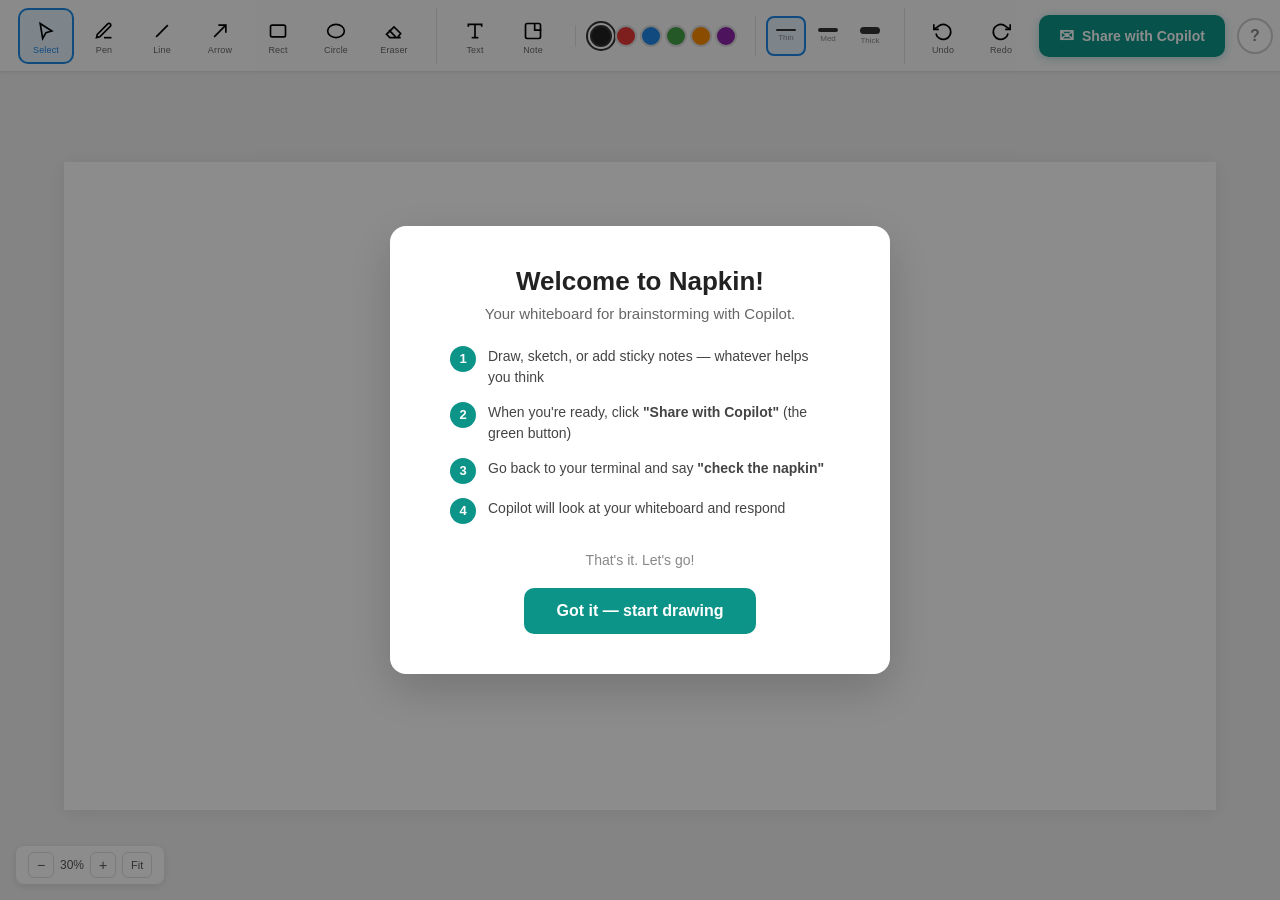
<file: skills/napkin/assets/napkin.html>
<!DOCTYPE html>
<html lang="en">
<head>
<meta charset="UTF-8">
<meta name="viewport" content="width=device-width, initial-scale=1.0">
<title>Napkin — Whiteboard for Copilot</title>
<style>
*, *::before, *::after {
  box-sizing: border-box;
  margin: 0;
  padding: 0;
}

html, body {
  width: 100%;
  height: 100%;
  overflow: hidden;
  font-family: -apple-system, BlinkMacSystemFont, 'Segoe UI', Roboto, Oxygen, Ubuntu, Cantarell, sans-serif;
  background: #f5f5f5;
  user-select: none;
  -webkit-user-select: none;
}

/* ── Toolbar ───────────────────────────────────────────────────── */
#toolbar {
  position: fixed;
  top: 0;
  left: 0;
  right: 0;
  height: 72px;
  background: #fafafa;
  border-bottom: 1px solid #e0e0e0;
  display: flex;
  align-items: center;
  padding: 0 12px;
  gap: 4px;
  z-index: 1000;
  box-shadow: 0 1px 3px rgba(0,0,0,0.06);
}

.toolbar-group {
  display: flex;
  align-items: center;
  gap: 2px;
  padding: 0 6px;
}

.toolbar-group + .toolbar-group {
  border-left: 1px solid #e0e0e0;
  margin-left: 4px;
  padding-left: 10px;
}

.tool-btn {
  display: flex;
  flex-direction: column;
  align-items: center;
  justify-content: center;
  width: 56px;
  height: 56px;
  border: 2px solid transparent;
  border-radius: 10px;
  background: transparent;
  cursor: pointer;
  transition: all 0.15s ease;
  padding: 4px 2px 2px;
}

.tool-btn:hover {
  background: #eee;
}

.tool-btn.active {
  background: #e3f2fd;
  border-color: #1e88e5;
}

.tool-btn .icon {
  font-size: 20px;
  line-height: 1;
  height: 24px;
  display: flex;
  align-items: center;
  justify-content: center;
}

.tool-btn .label {
  font-size: 9px;
  color: #666;
  margin-top: 2px;
  white-space: nowrap;
  font-weight: 500;
  letter-spacing: 0.02em;
}

.tool-btn.active .label {
  color: #1e88e5;
}

/* Color picker */
.color-picker {
  display: flex;
  gap: 3px;
  align-items: center;
  padding: 0 4px;
}

.color-swatch {
  width: 22px;
  height: 22px;
  border-radius: 50%;
  border: 2px solid #ddd;
  cursor: pointer;
  transition: transform 0.1s ease;
}

.color-swatch:hover {
  transform: scale(1.15);
}

.color-swatch.active {
  border-color: #333;
  box-shadow: 0 0 0 2px #fff, 0 0 0 4px #333;
}

/* Stroke width buttons */
.stroke-btn {
  display: flex;
  flex-direction: column;
  align-items: center;
  justify-content: center;
  width: 40px;
  height: 40px;
  border: 2px solid transparent;
  border-radius: 8px;
  background: transparent;
  cursor: pointer;
}

.stroke-btn:hover {
  background: #eee;
}

.stroke-btn.active {
  background: #e3f2fd;
  border-color: #1e88e5;
}

.stroke-btn .stroke-line {
  background: #333;
  border-radius: 4px;
  width: 20px;
}

.stroke-btn .label {
  font-size: 8px;
  color: #888;
  margin-top: 2px;
}

/* Share button */
.share-btn {
  display: flex;
  align-items: center;
  gap: 8px;
  padding: 10px 20px;
  background: #0d9488;
  color: #fff;
  border: none;
  border-radius: 10px;
  font-size: 14px;
  font-weight: 600;
  cursor: pointer;
  transition: background 0.15s ease, transform 0.1s ease;
  margin-left: auto;
  white-space: nowrap;
  box-shadow: 0 2px 8px rgba(13,148,136,0.3);
  font-family: inherit;
}

.share-btn:hover {
  background: #0f766e;
  transform: translateY(-1px);
}

.share-btn:active {
  transform: translateY(0);
}

.share-btn .icon {
  font-size: 18px;
}

/* Help button */
.help-btn {
  width: 36px;
  height: 36px;
  border-radius: 50%;
  border: 2px solid #ccc;
  background: #fff;
  color: #888;
  font-size: 16px;
  font-weight: 700;
  cursor: pointer;
  display: flex;
  align-items: center;
  justify-content: center;
  margin-left: 8px;
  flex-shrink: 0;
  font-family: inherit;
}

.help-btn:hover {
  border-color: #999;
  color: #555;
}

/* ── Canvas area ───────────────────────────────────────────────── */
#canvas-container {
  position: fixed;
  top: 72px;
  left: 0;
  right: 0;
  bottom: 0;
  overflow: hidden;
  background: #f0f0f0;
  cursor: crosshair;
}

#canvas-container.panning {
  cursor: grab;
}

#canvas-container.panning:active {
  cursor: grabbing;
}

#drawing-canvas {
  position: absolute;
  background: #fff;
  box-shadow: 0 2px 20px rgba(0,0,0,0.08);
}

/* ── Sticky notes ──────────────────────────────────────────────── */
.sticky-note {
  position: absolute;
  min-width: 140px;
  min-height: 100px;
  border-radius: 4px;
  box-shadow: 2px 3px 12px rgba(0,0,0,0.12), 0 1px 4px rgba(0,0,0,0.06);
  display: flex;
  flex-direction: column;
  z-index: 500;
  font-family: inherit;
}

.sticky-note .note-header {
  height: 24px;
  border-radius: 4px 4px 0 0;
  cursor: move;
  display: flex;
  align-items: center;
  justify-content: flex-end;
  padding: 0 4px;
  flex-shrink: 0;
  opacity: 0.8;
}

.sticky-note .note-delete {
  width: 18px;
  height: 18px;
  border: none;
  background: rgba(0,0,0,0.15);
  color: rgba(0,0,0,0.5);
  border-radius: 50%;
  font-size: 12px;
  line-height: 1;
  cursor: pointer;
  display: flex;
  align-items: center;
  justify-content: center;
  opacity: 0;
  transition: opacity 0.15s;
  font-family: inherit;
}

.sticky-note:hover .note-delete {
  opacity: 1;
}

.sticky-note .note-delete:hover {
  background: rgba(0,0,0,0.3);
  color: rgba(0,0,0,0.8);
}

.sticky-note .note-body {
  flex: 1;
  padding: 8px 12px 12px;
  font-size: 14px;
  line-height: 1.4;
  outline: none;
  cursor: text;
  overflow-wrap: break-word;
  word-break: break-word;
  white-space: pre-wrap;
  border-radius: 0 0 4px 4px;
  min-height: 76px;
}

.sticky-note .note-resize {
  position: absolute;
  bottom: 0;
  right: 0;
  width: 16px;
  height: 16px;
  cursor: nwse-resize;
  opacity: 0;
  transition: opacity 0.15s;
}

.sticky-note:hover .note-resize {
  opacity: 0.4;
}

.sticky-note .note-resize::after {
  content: '';
  position: absolute;
  bottom: 3px;
  right: 3px;
  width: 8px;
  height: 8px;
  border-right: 2px solid rgba(0,0,0,0.3);
  border-bottom: 2px solid rgba(0,0,0,0.3);
}

/* Sticky note colors */
.sticky-yellow { background: #fff9c4; }
.sticky-yellow .note-header { background: #fff176; }
.sticky-pink { background: #fce4ec; }
.sticky-pink .note-header { background: #f48fb1; }
.sticky-blue { background: #e3f2fd; }
.sticky-blue .note-header { background: #90caf9; }
.sticky-green { background: #e8f5e9; }
.sticky-green .note-header { background: #a5d6a7; }

/* Sticky note color picker in toolbar */
.note-color-picker {
  display: none;
  position: absolute;
  top: 60px;
  background: #fff;
  border-radius: 10px;
  padding: 8px;
  box-shadow: 0 4px 16px rgba(0,0,0,0.15);
  gap: 6px;
  z-index: 1001;
}

.note-color-picker.show {
  display: flex;
}

.note-color-opt {
  width: 30px;
  height: 30px;
  border-radius: 6px;
  border: 2px solid #ddd;
  cursor: pointer;
}

.note-color-opt:hover {
  border-color: #999;
}

/* ── Text labels on canvas ─────────────────────────────────────── */
.canvas-text-label {
  position: absolute;
  font-size: 16px;
  color: #333;
  outline: none;
  cursor: text;
  padding: 2px 4px;
  min-width: 20px;
  min-height: 20px;
  white-space: pre-wrap;
  z-index: 400;
  border: 1px dashed transparent;
  border-radius: 3px;
  font-family: inherit;
  background: transparent;
}

.canvas-text-label:focus {
  border-color: #90caf9;
  background: rgba(255,255,255,0.85);
}

/* ── Overlays ──────────────────────────────────────────────────── */
.overlay-backdrop {
  position: fixed;
  inset: 0;
  background: rgba(0,0,0,0.45);
  display: flex;
  align-items: center;
  justify-content: center;
  z-index: 9999;
}

.overlay-backdrop.hidden {
  display: none;
}

.overlay-card {
  background: #fff;
  border-radius: 16px;
  padding: 40px 44px;
  max-width: 500px;
  width: 90%;
  box-shadow: 0 16px 48px rgba(0,0,0,0.18);
  text-align: center;
}

.overlay-card h1 {
  font-size: 26px;
  font-weight: 700;
  color: #222;
  margin-bottom: 8px;
}

.overlay-card .subtitle {
  font-size: 15px;
  color: #666;
  margin-bottom: 24px;
}

.overlay-card .steps {
  text-align: left;
  margin: 0 auto 28px;
  max-width: 380px;
}

.overlay-card .steps .step {
  display: flex;
  gap: 12px;
  margin-bottom: 14px;
  font-size: 14px;
  line-height: 1.5;
  color: #444;
}

.overlay-card .steps .step-num {
  flex-shrink: 0;
  width: 26px;
  height: 26px;
  background: #0d9488;
  color: #fff;
  border-radius: 50%;
  display: flex;
  align-items: center;
  justify-content: center;
  font-size: 13px;
  font-weight: 700;
}

.overlay-card .cta-btn {
  display: inline-block;
  padding: 14px 32px;
  background: #0d9488;
  color: #fff;
  border: none;
  border-radius: 10px;
  font-size: 16px;
  font-weight: 600;
  cursor: pointer;
  transition: background 0.15s ease;
  font-family: inherit;
}

.overlay-card .cta-btn:hover {
  background: #0f766e;
}

/* Share confirmation */
.overlay-card .confirm-icon {
  font-size: 48px;
  margin-bottom: 12px;
}

.overlay-card .confirm-detail {
  text-align: left;
  background: #f5f5f5;
  border-radius: 10px;
  padding: 16px 20px;
  margin: 16px 0 24px;
  font-size: 13px;
  line-height: 1.7;
  color: #555;
}

.overlay-card .confirm-detail .clipboard-hint {
  display: inline-block;
  background: #e8f5e9;
  color: #2e7d32;
  padding: 2px 8px;
  border-radius: 4px;
  font-family: monospace;
  font-size: 13px;
  margin-top: 4px;
}

/* ── Keyboard shortcuts panel ──────────────────────────────────── */
.shortcuts-panel {
  position: fixed;
  bottom: 16px;
  right: 16px;
  background: #fff;
  border-radius: 12px;
  padding: 16px 20px;
  box-shadow: 0 4px 20px rgba(0,0,0,0.12);
  z-index: 1001;
  font-size: 12px;
  display: none;
  min-width: 220px;
}

.shortcuts-panel.show {
  display: block;
}

.shortcuts-panel h3 {
  font-size: 13px;
  font-weight: 700;
  margin-bottom: 10px;
  color: #333;
}

.shortcuts-panel .shortcut-row {
  display: flex;
  justify-content: space-between;
  padding: 3px 0;
  color: #555;
}

.shortcuts-panel .shortcut-row kbd {
  background: #f0f0f0;
  border: 1px solid #ddd;
  border-radius: 4px;
  padding: 1px 6px;
  font-family: monospace;
  font-size: 11px;
  color: #444;
}

.shortcuts-panel .close-shortcuts {
  position: absolute;
  top: 8px;
  right: 10px;
  border: none;
  background: none;
  cursor: pointer;
  font-size: 16px;
  color: #999;
}

/* ── Zoom indicator ────────────────────────────────────────────── */
.zoom-indicator {
  position: fixed;
  bottom: 16px;
  left: 16px;
  display: flex;
  align-items: center;
  gap: 6px;
  background: #fff;
  border-radius: 8px;
  padding: 6px 12px;
  box-shadow: 0 2px 8px rgba(0,0,0,0.1);
  font-size: 12px;
  color: #555;
  z-index: 1001;
}

.zoom-indicator button {
  width: 26px;
  height: 26px;
  border: 1px solid #ddd;
  border-radius: 6px;
  background: #fff;
  cursor: pointer;
  font-size: 14px;
  display: flex;
  align-items: center;
  justify-content: center;
  color: #555;
  font-family: inherit;
}

.zoom-indicator button:hover {
  background: #f5f5f5;
}

/* ── Toast notification ────────────────────────────────────────── */
.toast {
  position: fixed;
  bottom: 60px;
  left: 50%;
  transform: translateX(-50%) translateY(20px);
  background: #333;
  color: #fff;
  padding: 10px 20px;
  border-radius: 8px;
  font-size: 13px;
  opacity: 0;
  transition: all 0.3s ease;
  z-index: 9998;
  pointer-events: none;
}

.toast.show {
  opacity: 1;
  transform: translateX(-50%) translateY(0);
}
</style>
</head>
<body>

<!-- ── Toolbar ──────────────────────────────────────────────────── -->
<div id="toolbar">
  <!-- Drawing tools -->
  <div class="toolbar-group">
    <button class="tool-btn active" data-tool="select" title="Select / Move (V)">
      <span class="icon">
        <svg width="20" height="20" viewBox="0 0 24 24" fill="none" stroke="currentColor" stroke-width="2"><path d="M5 3l14 9-7 2-4 7z"/></svg>
      </span>
      <span class="label">Select</span>
    </button>
    <button class="tool-btn" data-tool="pen" title="Pen (P)">
      <span class="icon">
        <svg width="20" height="20" viewBox="0 0 24 24" fill="none" stroke="currentColor" stroke-width="2"><path d="M12 20h9"/><path d="M16.5 3.5a2.121 2.121 0 013 3L7 19l-4 1 1-4L16.5 3.5z"/></svg>
      </span>
      <span class="label">Pen</span>
    </button>
    <button class="tool-btn" data-tool="line" title="Line (L)">
      <span class="icon">
        <svg width="20" height="20" viewBox="0 0 24 24" fill="none" stroke="currentColor" stroke-width="2"><line x1="5" y1="19" x2="19" y2="5"/></svg>
      </span>
      <span class="label">Line</span>
    </button>
    <button class="tool-btn" data-tool="arrow" title="Arrow (A)">
      <span class="icon">
        <svg width="20" height="20" viewBox="0 0 24 24" fill="none" stroke="currentColor" stroke-width="2"><line x1="5" y1="19" x2="19" y2="5"/><polyline points="10 5 19 5 19 14"/></svg>
      </span>
      <span class="label">Arrow</span>
    </button>
    <button class="tool-btn" data-tool="rect" title="Rectangle (R)">
      <span class="icon">
        <svg width="20" height="20" viewBox="0 0 24 24" fill="none" stroke="currentColor" stroke-width="2"><rect x="3" y="5" width="18" height="14" rx="2"/></svg>
      </span>
      <span class="label">Rect</span>
    </button>
    <button class="tool-btn" data-tool="ellipse" title="Circle (C)">
      <span class="icon">
        <svg width="20" height="20" viewBox="0 0 24 24" fill="none" stroke="currentColor" stroke-width="2"><ellipse cx="12" cy="12" rx="10" ry="8"/></svg>
      </span>
      <span class="label">Circle</span>
    </button>
    <button class="tool-btn" data-tool="eraser" title="Eraser (E)">
      <span class="icon">
        <svg width="20" height="20" viewBox="0 0 24 24" fill="none" stroke="currentColor" stroke-width="2"><path d="M20 20H7L3 16l9-9 8 8-4 5z"/><path d="M6 11l8 8"/></svg>
      </span>
      <span class="label">Eraser</span>
    </button>
  </div>

  <!-- Text & Notes -->
  <div class="toolbar-group">
    <button class="tool-btn" data-tool="text" title="Text (T)">
      <span class="icon">
        <svg width="20" height="20" viewBox="0 0 24 24" fill="none" stroke="currentColor" stroke-width="2"><polyline points="4 7 4 4 20 4 20 7"/><line x1="12" y1="4" x2="12" y2="20"/><line x1="8" y1="20" x2="16" y2="20"/></svg>
      </span>
      <span class="label">Text</span>
    </button>
    <button class="tool-btn" data-tool="note" id="note-tool-btn" title="Sticky Note (N)">
      <span class="icon">
        <svg width="20" height="20" viewBox="0 0 24 24" fill="none" stroke="currentColor" stroke-width="2"><rect x="3" y="3" width="18" height="18" rx="2"/><path d="M14 3v8h8"/></svg>
      </span>
      <span class="label">Note</span>
    </button>
    <div class="note-color-picker" id="note-color-picker">
      <div class="note-color-opt" data-note-color="yellow" style="background:#fff9c4;" title="Yellow"></div>
      <div class="note-color-opt" data-note-color="pink" style="background:#fce4ec;" title="Pink"></div>
      <div class="note-color-opt" data-note-color="blue" style="background:#e3f2fd;" title="Blue"></div>
      <div class="note-color-opt" data-note-color="green" style="background:#e8f5e9;" title="Green"></div>
    </div>
  </div>

  <!-- Color & stroke -->
  <div class="toolbar-group">
    <div class="color-picker">
      <div class="color-swatch active" data-color="#222222" style="background:#222222;" title="Black"></div>
      <div class="color-swatch" data-color="#e53935" style="background:#e53935;" title="Red"></div>
      <div class="color-swatch" data-color="#1e88e5" style="background:#1e88e5;" title="Blue"></div>
      <div class="color-swatch" data-color="#43a047" style="background:#43a047;" title="Green"></div>
      <div class="color-swatch" data-color="#fb8c00" style="background:#fb8c00;" title="Orange"></div>
      <div class="color-swatch" data-color="#8e24aa" style="background:#8e24aa;" title="Purple"></div>
    </div>
  </div>

  <div class="toolbar-group">
    <button class="stroke-btn active" data-stroke="2" title="Thin">
      <div class="stroke-line" style="height:2px;"></div>
      <span class="label">Thin</span>
    </button>
    <button class="stroke-btn" data-stroke="4" title="Medium">
      <div class="stroke-line" style="height:4px;"></div>
      <span class="label">Med</span>
    </button>
    <button class="stroke-btn" data-stroke="7" title="Thick">
      <div class="stroke-line" style="height:7px;"></div>
      <span class="label">Thick</span>
    </button>
  </div>

  <!-- Undo / Redo -->
  <div class="toolbar-group">
    <button class="tool-btn" id="undo-btn" title="Undo (Ctrl/Cmd+Z)">
      <span class="icon">
        <svg width="20" height="20" viewBox="0 0 24 24" fill="none" stroke="currentColor" stroke-width="2"><polyline points="1 4 1 10 7 10"/><path d="M3.51 15a9 9 0 105.64-10.36L1 10"/></svg>
      </span>
      <span class="label">Undo</span>
    </button>
    <button class="tool-btn" id="redo-btn" title="Redo (Ctrl/Cmd+Shift+Z)">
      <span class="icon">
        <svg width="20" height="20" viewBox="0 0 24 24" fill="none" stroke="currentColor" stroke-width="2"><polyline points="23 4 23 10 17 10"/><path d="M20.49 15a9 9 0 11-5.64-10.36L23 10"/></svg>
      </span>
      <span class="label">Redo</span>
    </button>
  </div>

  <!-- Share button -->
  <button class="share-btn" id="share-btn">
    <span class="icon">&#9993;</span>
    Share with Copilot
  </button>

  <!-- Help -->
  <button class="help-btn" id="help-btn" title="Help">?</button>
</div>

<!-- ── Canvas ──────────────────────────────────────────────────── -->
<div id="canvas-container">
  <canvas id="drawing-canvas"></canvas>
</div>

<!-- ── Onboarding overlay ──────────────────────────────────────── -->
<div class="overlay-backdrop" id="onboarding-overlay">
  <div class="overlay-card">
    <h1>Welcome to Napkin!</h1>
    <p class="subtitle">Your whiteboard for brainstorming with Copilot.</p>
    <div class="steps">
      <div class="step">
        <div class="step-num">1</div>
        <div>Draw, sketch, or add sticky notes &mdash; whatever helps you think</div>
      </div>
      <div class="step">
        <div class="step-num">2</div>
        <div>When you're ready, click <strong>"Share with Copilot"</strong> (the green button)</div>
      </div>
      <div class="step">
        <div class="step-num">3</div>
        <div>Go back to your terminal and say <strong>"check the napkin"</strong></div>
      </div>
      <div class="step">
        <div class="step-num">4</div>
        <div>Copilot will look at your whiteboard and respond</div>
      </div>
    </div>
    <p style="font-size:14px;color:#888;margin-bottom:20px;">That's it. Let's go!</p>
    <button class="cta-btn" id="onboarding-dismiss">Got it &mdash; start drawing</button>
  </div>
</div>

<!-- ── Share confirmation overlay ──────────────────────────────── -->
<div class="overlay-backdrop hidden" id="share-overlay">
  <div class="overlay-card">
    <div class="confirm-icon">&#10004;&#65039;</div>
    <h1>Shared with Copilot!</h1>
    <div class="confirm-detail">
      &#128190; A screenshot was saved (check your Downloads or Desktop).<br>
      &#128203; The text content was copied to your clipboard.<br><br>
      Go back to Copilot CLI and say:<br>
      <span class="clipboard-hint">"check the napkin"</span>
    </div>
    <button class="cta-btn" id="share-overlay-close">Got it</button>
  </div>
</div>

<!-- ── Keyboard shortcuts panel ────────────────────────────────── -->
<div class="shortcuts-panel" id="shortcuts-panel">
  <button class="close-shortcuts" id="close-shortcuts">&times;</button>
  <h3>Keyboard Shortcuts</h3>
  <div class="shortcut-row"><span>Select / Move</span><kbd>V</kbd></div>
  <div class="shortcut-row"><span>Pen</span><kbd>P</kbd></div>
  <div class="shortcut-row"><span>Rectangle</span><kbd>R</kbd></div>
  <div class="shortcut-row"><span>Circle</span><kbd>C</kbd></div>
  <div class="shortcut-row"><span>Arrow</span><kbd>A</kbd></div>
  <div class="shortcut-row"><span>Line</span><kbd>L</kbd></div>
  <div class="shortcut-row"><span>Text</span><kbd>T</kbd></div>
  <div class="shortcut-row"><span>Sticky Note</span><kbd>N</kbd></div>
  <div class="shortcut-row"><span>Eraser</span><kbd>E</kbd></div>
  <div class="shortcut-row"><span>Undo</span><kbd>Ctrl/Cmd+Z</kbd></div>
  <div class="shortcut-row"><span>Redo</span><kbd>Ctrl/Cmd+Shift+Z</kbd></div>
  <div class="shortcut-row"><span>Pan canvas</span><kbd>Space+Drag</kbd></div>
</div>

<!-- ── Zoom indicator ──────────────────────────────────────────── -->
<div class="zoom-indicator">
  <button id="zoom-out-btn" title="Zoom out">&minus;</button>
  <span id="zoom-level">100%</span>
  <button id="zoom-in-btn" title="Zoom in">+</button>
  <button id="fit-btn" title="Fit to content" style="font-size:11px;width:auto;padding:0 8px;">Fit</button>
</div>

<!-- ── Toast ───────────────────────────────────────────────────── -->
<div class="toast" id="toast"></div>

<script>
// ═══════════════════════════════════════════════════════════════════
//  NAPKIN — Self-contained whiteboard for Copilot collaboration
// ═══════════════════════════════════════════════════════════════════

(function () {
  'use strict';

  // ── DOM references ───────────────────────────────────────────────
  const container    = document.getElementById('canvas-container');
  const canvas       = document.getElementById('drawing-canvas');
  const ctx          = canvas.getContext('2d');
  const toolbar      = document.getElementById('toolbar');
  const toastEl      = document.getElementById('toast');
  const onboarding   = document.getElementById('onboarding-overlay');
  const shareOverlay = document.getElementById('share-overlay');
  const noteColorPicker = document.getElementById('note-color-picker');

  // ── State ────────────────────────────────────────────────────────
  const CANVAS_W = 3840;
  const CANVAS_H = 2160;

  let currentTool   = 'select';
  let currentColor   = '#222222';
  let currentStroke  = 2;
  let noteColor      = 'yellow';

  // View transform
  let viewX = 0, viewY = 0, viewScale = 1;

  // Drawing state
  let isDrawing = false;
  let isPanning = false;
  let spaceHeld = false;
  let eraserDidErase = false;
  let panStartX = 0, panStartY = 0;
  let panViewStartX = 0, panViewStartY = 0;

  // Objects
  let drawingObjects = [];  // { type, points?, x?, y?, ... }
  let stickyNotes    = [];  // { id, text, x, y, w, h, color }
  let textLabels     = [];  // { id, text, x, y, fontSize }

  // Current in-progress drawing
  let currentPath = null;

  // Undo/redo stacks
  let undoStack = [];
  let redoStack = [];

  // Unique ID counter
  let idCounter = Date.now();
  function uid() { return 'n' + (idCounter++); }

  // ── Utility ──────────────────────────────────────────────────────
  function screenToCanvas(sx, sy) {
    const rect = container.getBoundingClientRect();
    return {
      x: (sx - rect.left - viewX) / viewScale,
      y: (sy - rect.top - viewY) / viewScale
    };
  }

  function showToast(msg, duration) {
    toastEl.textContent = msg;
    toastEl.classList.add('show');
    clearTimeout(showToast._t);
    showToast._t = setTimeout(() => toastEl.classList.remove('show'), duration || 2500);
  }

  // ── Onboarding ───────────────────────────────────────────────────
  function initOnboarding() {
    if (localStorage.getItem('napkin_onboarded')) {
      onboarding.classList.add('hidden');
    }
    document.getElementById('onboarding-dismiss').addEventListener('click', () => {
      onboarding.classList.add('hidden');
      localStorage.setItem('napkin_onboarded', '1');
    });
    document.getElementById('help-btn').addEventListener('click', () => {
      onboarding.classList.remove('hidden');
    });
  }

  // ── Canvas setup ─────────────────────────────────────────────────
  function initCanvas() {
    canvas.width = CANVAS_W;
    canvas.height = CANVAS_H;
    centerView();
    render();
  }

  function centerView() {
    const cw = container.clientWidth;
    const ch = container.clientHeight;
    viewScale = Math.min(cw / CANVAS_W, ch / CANVAS_H, 1) * 0.9;
    viewX = (cw - CANVAS_W * viewScale) / 2;
    viewY = (ch - CANVAS_H * viewScale) / 2;
    updateCanvasTransform();
  }

  function updateCanvasTransform() {
    canvas.style.left = viewX + 'px';
    canvas.style.top = viewY + 'px';
    canvas.style.width = (CANVAS_W * viewScale) + 'px';
    canvas.style.height = (CANVAS_H * viewScale) + 'px';
    document.getElementById('zoom-level').textContent = Math.round(viewScale * 100) + '%';

    // Reposition sticky notes and text labels
    repositionOverlays();
  }

  function repositionOverlays() {
    document.querySelectorAll('.sticky-note').forEach(el => {
      const note = stickyNotes.find(n => n.id === el.dataset.noteId);
      if (!note) return;
      el.style.left = (viewX + note.x * viewScale) + 'px';
      el.style.top  = (viewY + note.y * viewScale) + 'px';
      el.style.width  = (note.w * viewScale) + 'px';
      el.style.height = (note.h * viewScale) + 'px';
      el.style.fontSize = (14 * viewScale) + 'px';
    });
    document.querySelectorAll('.canvas-text-label').forEach(el => {
      const lbl = textLabels.find(l => l.id === el.dataset.labelId);
      if (!lbl) return;
      el.style.left = (viewX + lbl.x * viewScale) + 'px';
      el.style.top  = (viewY + lbl.y * viewScale) + 'px';
      el.style.fontSize = (lbl.fontSize * viewScale) + 'px';
    });
  }

  // ── Render canvas objects ────────────────────────────────────────
  function render() {
    ctx.clearRect(0, 0, CANVAS_W, CANVAS_H);
    ctx.fillStyle = '#ffffff';
    ctx.fillRect(0, 0, CANVAS_W, CANVAS_H);

    // Draw grid (very subtle)
    ctx.strokeStyle = '#f0f0f0';
    ctx.lineWidth = 1;
    for (let x = 0; x < CANVAS_W; x += 40) {
      ctx.beginPath(); ctx.moveTo(x, 0); ctx.lineTo(x, CANVAS_H); ctx.stroke();
    }
    for (let y = 0; y < CANVAS_H; y += 40) {
      ctx.beginPath(); ctx.moveTo(0, y); ctx.lineTo(CANVAS_W, y); ctx.stroke();
    }

    // Draw all objects
    drawingObjects.forEach(obj => drawObject(ctx, obj));

    // Draw current in-progress path
    if (currentPath) {
      drawObject(ctx, currentPath);
    }
  }

  function drawObject(c, obj) {
    c.lineCap = 'round';
    c.lineJoin = 'round';

    switch (obj.type) {
      case 'pen': {
        if (obj.points.length < 2) return;
        c.strokeStyle = obj.color;
        c.lineWidth = obj.stroke;
        c.beginPath();
        c.moveTo(obj.points[0].x, obj.points[0].y);
        for (let i = 1; i < obj.points.length; i++) {
          c.lineTo(obj.points[i].x, obj.points[i].y);
        }
        c.stroke();
        break;
      }
      case 'line': {
        c.strokeStyle = obj.color;
        c.lineWidth = obj.stroke;
        c.beginPath();
        c.moveTo(obj.x1, obj.y1);
        c.lineTo(obj.x2, obj.y2);
        c.stroke();
        break;
      }
      case 'arrow': {
        c.strokeStyle = obj.color;
        c.lineWidth = obj.stroke;
        c.fillStyle = obj.color;
        c.beginPath();
        c.moveTo(obj.x1, obj.y1);
        c.lineTo(obj.x2, obj.y2);
        c.stroke();
        // Arrowhead
        const angle = Math.atan2(obj.y2 - obj.y1, obj.x2 - obj.x1);
        const headLen = 12 + obj.stroke * 2;
        c.beginPath();
        c.moveTo(obj.x2, obj.y2);
        c.lineTo(obj.x2 - headLen * Math.cos(angle - 0.4), obj.y2 - headLen * Math.sin(angle - 0.4));
        c.lineTo(obj.x2 - headLen * Math.cos(angle + 0.4), obj.y2 - headLen * Math.sin(angle + 0.4));
        c.closePath();
        c.fill();
        break;
      }
      case 'rect': {
        c.strokeStyle = obj.color;
        c.lineWidth = obj.stroke;
        c.beginPath();
        c.rect(obj.x, obj.y, obj.w, obj.h);
        c.stroke();
        break;
      }
      case 'ellipse': {
        c.strokeStyle = obj.color;
        c.lineWidth = obj.stroke;
        c.beginPath();
        const cx = obj.x + obj.w / 2;
        const cy = obj.y + obj.h / 2;
        c.ellipse(cx, cy, Math.abs(obj.w / 2), Math.abs(obj.h / 2), 0, 0, Math.PI * 2);
        c.stroke();
        break;
      }
    }
  }

  // ── Shape recognition ────────────────────────────────────────────
  function recognizeShape(points) {
    if (points.length < 10) return null;

    const first = points[0];
    const last  = points[points.length - 1];
    const dist  = Math.hypot(last.x - first.x, last.y - first.y);

    // Bounding box
    let minX = Infinity, minY = Infinity, maxX = -Infinity, maxY = -Infinity;
    points.forEach(p => {
      if (p.x < minX) minX = p.x;
      if (p.y < minY) minY = p.y;
      if (p.x > maxX) maxX = p.x;
      if (p.y > maxY) maxY = p.y;
    });
    const bw = maxX - minX;
    const bh = maxY - minY;
    const diagonal = Math.hypot(bw, bh);

    // Check if path closes (endpoints near each other relative to size)
    if (dist > diagonal * 0.25) return null;

    // Compute total path length
    let pathLen = 0;
    for (let i = 1; i < points.length; i++) {
      pathLen += Math.hypot(points[i].x - points[i - 1].x, points[i].y - points[i - 1].y);
    }

    // Skip tiny shapes
    if (bw < 20 || bh < 20) return null;

    // Check rectangularity by analyzing corner angles
    const cx = (minX + maxX) / 2;
    const cy = (minY + maxY) / 2;

    // Measure how well points fit an ellipse vs a rectangle
    let ellipseError = 0;
    let rectError = 0;
    const rx = bw / 2;
    const ry = bh / 2;

    points.forEach(p => {
      // Ellipse error: distance from ellipse boundary
      const dx = (p.x - cx) / rx;
      const dy = (p.y - cy) / ry;
      const r = Math.sqrt(dx * dx + dy * dy);
      ellipseError += Math.abs(r - 1);

      // Rectangle error: distance from nearest rectangle edge
      const distToLeft   = Math.abs(p.x - minX);
      const distToRight  = Math.abs(p.x - maxX);
      const distToTop    = Math.abs(p.y - minY);
      const distToBottom = Math.abs(p.y - maxY);
      rectError += Math.min(distToLeft, distToRight, distToTop, distToBottom);
    });

    ellipseError /= points.length;
    rectError /= points.length;

    // Normalize errors
    const normEllipse = ellipseError;
    const normRect = rectError / Math.max(bw, bh) * 4;

    if (normEllipse < 0.35 && normEllipse < normRect) {
      return { type: 'ellipse', x: minX, y: minY, w: bw, h: bh };
    }

    if (normRect < 0.25) {
      return { type: 'rect', x: minX, y: minY, w: bw, h: bh };
    }

    return null;
  }

  // ── roundRect fallback for older browsers ──────────────────────
  function safeRoundRect(ctx, x, y, w, h, radii) {
    if (typeof ctx.roundRect === 'function') {
      ctx.roundRect(x, y, w, h, radii);
      return;
    }
    const r = Array.isArray(radii) ? radii : [radii, radii, radii, radii];
    const [tl, tr, br, bl] = r.length === 4 ? r : r.length === 2 ? [r[0], r[1], r[0], r[1]] : [r[0], r[0], r[0], r[0]];
    ctx.moveTo(x + tl, y);
    ctx.lineTo(x + w - tr, y);
    ctx.arcTo(x + w, y, x + w, y + tr, tr);
    ctx.lineTo(x + w, y + h - br);
    ctx.arcTo(x + w, y + h, x + w - br, y + h, br);
    ctx.lineTo(x + bl, y + h);
    ctx.arcTo(x, y + h, x, y + h - bl, bl);
    ctx.lineTo(x, y + tl);
    ctx.arcTo(x, y, x + tl, y, tl);
    ctx.closePath();
  }

  // ── Eraser ───────────────────────────────────────────────────────
  function eraseAt(cx, cy, radius) {
    const r2 = radius * radius;
    const before = drawingObjects.length;

    drawingObjects = drawingObjects.filter(obj => {
      switch (obj.type) {
        case 'pen':
          return !obj.points.some(p => (p.x - cx) ** 2 + (p.y - cy) ** 2 < r2);
        case 'line':
        case 'arrow':
          return distToSegment(cx, cy, obj.x1, obj.y1, obj.x2, obj.y2) > radius;
        case 'rect':
          return !(cx > obj.x - radius && cx < obj.x + obj.w + radius &&
                   cy > obj.y - radius && cy < obj.y + obj.h + radius);
        case 'ellipse': {
          const ecx = obj.x + obj.w / 2;
          const ecy = obj.y + obj.h / 2;
          const dx = (cx - ecx) / (Math.abs(obj.w) / 2 + radius);
          const dy = (cy - ecy) / (Math.abs(obj.h) / 2 + radius);
          return (dx * dx + dy * dy) > 1.0;
        }
        default: return true;
      }
    });

    if (drawingObjects.length !== before) {
      eraserDidErase = true;
      render();
      return true;
    }
    return false;
  }

  function distToSegment(px, py, x1, y1, x2, y2) {
    const dx = x2 - x1, dy = y2 - y1;
    const lenSq = dx * dx + dy * dy;
    if (lenSq === 0) return Math.hypot(px - x1, py - y1);
    let t = ((px - x1) * dx + (py - y1) * dy) / lenSq;
    t = Math.max(0, Math.min(1, t));
    return Math.hypot(px - (x1 + t * dx), py - (y1 + t * dy));
  }

  // ── Undo / Redo ──────────────────────────────────────────────────
  function saveState() {
    undoStack.push({
      objects: JSON.parse(JSON.stringify(drawingObjects)),
      notes:   JSON.parse(JSON.stringify(stickyNotes)),
      labels:  JSON.parse(JSON.stringify(textLabels))
    });
    if (undoStack.length > 60) undoStack.shift();
    redoStack = [];
    scheduleAutoSave();
  }

  function undo() {
    if (undoStack.length === 0) return;
    redoStack.push({
      objects: JSON.parse(JSON.stringify(drawingObjects)),
      notes:   JSON.parse(JSON.stringify(stickyNotes)),
      labels:  JSON.parse(JSON.stringify(textLabels))
    });
    const state = undoStack.pop();
    drawingObjects = state.objects;
    stickyNotes = state.notes;
    textLabels = state.labels;
    rebuildOverlays();
    render();
    scheduleAutoSave();
  }

  function redo() {
    if (redoStack.length === 0) return;
    undoStack.push({
      objects: JSON.parse(JSON.stringify(drawingObjects)),
      notes:   JSON.parse(JSON.stringify(stickyNotes)),
      labels:  JSON.parse(JSON.stringify(textLabels))
    });
    const state = redoStack.pop();
    drawingObjects = state.objects;
    stickyNotes = state.notes;
    textLabels = state.labels;
    rebuildOverlays();
    render();
    scheduleAutoSave();
  }

  document.getElementById('undo-btn').addEventListener('click', undo);
  document.getElementById('redo-btn').addEventListener('click', redo);

  // ── Tool selection ───────────────────────────────────────────────
  function setTool(tool) {
    currentTool = tool;
    document.querySelectorAll('.tool-btn[data-tool]').forEach(btn => {
      btn.classList.toggle('active', btn.dataset.tool === tool);
    });
    container.style.cursor = tool === 'select' ? 'default' :
                             tool === 'eraser' ? 'cell' : 'crosshair';
    noteColorPicker.classList.remove('show');
  }

  toolbar.addEventListener('click', e => {
    const btn = e.target.closest('.tool-btn[data-tool]');
    if (!btn) return;
    const tool = btn.dataset.tool;

    if (tool === 'note') {
      noteColorPicker.classList.toggle('show');
      const rect = btn.getBoundingClientRect();
      noteColorPicker.style.left = rect.left + 'px';
    } else {
      setTool(tool);
    }
  });

  // Note color picker
  noteColorPicker.addEventListener('click', e => {
    const opt = e.target.closest('.note-color-opt');
    if (!opt) return;
    noteColor = opt.dataset.noteColor;
    noteColorPicker.classList.remove('show');
    setTool('note');
  });

  // Color swatches
  document.querySelectorAll('.color-swatch').forEach(s => {
    s.addEventListener('click', () => {
      document.querySelectorAll('.color-swatch').forEach(el => el.classList.remove('active'));
      s.classList.add('active');
      currentColor = s.dataset.color;
    });
  });

  // Stroke buttons
  document.querySelectorAll('.stroke-btn').forEach(s => {
    s.addEventListener('click', () => {
      document.querySelectorAll('.stroke-btn').forEach(el => el.classList.remove('active'));
      s.classList.add('active');
      currentStroke = parseInt(s.dataset.stroke, 10);
    });
  });

  // ── Mouse / pointer events on canvas ─────────────────────────────
  let drawStartX, drawStartY;

  container.addEventListener('pointerdown', e => {
    if (e.target.closest('#toolbar') || e.target.closest('.sticky-note') ||
        e.target.closest('.canvas-text-label') || e.target.closest('.overlay-backdrop') ||
        e.target.closest('.shortcuts-panel') || e.target.closest('.zoom-indicator')) return;

    const pt = screenToCanvas(e.clientX, e.clientY);

    // Pan with space or middle button
    if (spaceHeld || e.button === 1) {
      isPanning = true;
      panStartX = e.clientX;
      panStartY = e.clientY;
      panViewStartX = viewX;
      panViewStartY = viewY;
      container.classList.add('panning');
      e.preventDefault();
      return;
    }

    if (e.button !== 0) return;

    switch (currentTool) {
      case 'pen':
      case 'eraser': {
        isDrawing = true;
        if (currentTool === 'pen') {
          currentPath = { type: 'pen', points: [pt], color: currentColor, stroke: currentStroke };
        } else {
          eraserDidErase = false;
          const redoStackBeforeEraser = redoStack.slice();
          saveState();
          eraseAt(pt.x, pt.y, 16);
          if (!eraserDidErase) {
            redoStack = redoStackBeforeEraser;
          }
        }
        break;
      }
      case 'line':
      case 'arrow':
      case 'rect':
      case 'ellipse': {
        isDrawing = true;
        drawStartX = pt.x;
        drawStartY = pt.y;
        if (currentTool === 'line' || currentTool === 'arrow') {
          currentPath = { type: currentTool, x1: pt.x, y1: pt.y, x2: pt.x, y2: pt.y, color: currentColor, stroke: currentStroke };
        } else {
          currentPath = { type: currentTool, x: pt.x, y: pt.y, w: 0, h: 0, color: currentColor, stroke: currentStroke };
        }
        break;
      }
      case 'text': {
        createTextLabel(pt.x, pt.y);
        break;
      }
      case 'note': {
        createStickyNote(pt.x, pt.y);
        setTool('select');
        break;
      }
      case 'select': {
        // In select mode, clicking empty canvas does nothing special
        break;
      }
    }
  });

  container.addEventListener('pointermove', e => {
    if (isPanning) {
      viewX = panViewStartX + (e.clientX - panStartX);
      viewY = panViewStartY + (e.clientY - panStartY);
      updateCanvasTransform();
      return;
    }

    if (!isDrawing) return;
    const pt = screenToCanvas(e.clientX, e.clientY);

    switch (currentTool) {
      case 'pen': {
        if (currentPath) {
          currentPath.points.push(pt);
          render();
        }
        break;
      }
      case 'eraser': {
        eraseAt(pt.x, pt.y, 16);
        break;
      }
      case 'line':
      case 'arrow': {
        if (currentPath) {
          currentPath.x2 = pt.x;
          currentPath.y2 = pt.y;
          render();
        }
        break;
      }
      case 'rect':
      case 'ellipse': {
        if (currentPath) {
          currentPath.x = Math.min(drawStartX, pt.x);
          currentPath.y = Math.min(drawStartY, pt.y);
          currentPath.w = Math.abs(pt.x - drawStartX);
          currentPath.h = Math.abs(pt.y - drawStartY);
          render();
        }
        break;
      }
    }
  });

  function finishDrawing() {
    if (isPanning) {
      isPanning = false;
      container.classList.remove('panning');
      return;
    }

    if (!isDrawing) return;
    isDrawing = false;

    if (currentTool === 'eraser') {
      if (!eraserDidErase) {
        // Nothing was erased — pop the pre-erase state we saved on pointerdown
        undoStack.pop();
      }
      return;
    }

    if (!currentPath) return;

    // Shape recognition for pen tool
    if (currentPath.type === 'pen') {
      const recognized = recognizeShape(currentPath.points);
      if (recognized) {
        currentPath = {
          ...recognized,
          color: currentPath.color,
          stroke: currentPath.stroke
        };
      }
    }

    // Don't save degenerate shapes
    if (currentPath.type === 'pen' && currentPath.points.length < 2) {
      currentPath = null;
      return;
    }
    if ((currentPath.type === 'rect' || currentPath.type === 'ellipse') &&
        (Math.abs(currentPath.w) < 3 && Math.abs(currentPath.h) < 3)) {
      currentPath = null;
      render();
      return;
    }
    if ((currentPath.type === 'line' || currentPath.type === 'arrow') &&
        Math.hypot(currentPath.x2 - currentPath.x1, currentPath.y2 - currentPath.y1) < 3) {
      currentPath = null;
      render();
      return;
    }

    saveState();
    drawingObjects.push(currentPath);
    currentPath = null;
    render();
    scheduleAutoSave();
  }

  container.addEventListener('pointerup', finishDrawing);
  container.addEventListener('pointerleave', finishDrawing);

  // ── Zoom ─────────────────────────────────────────────────────────
  container.addEventListener('wheel', e => {
    e.preventDefault();
    const delta = e.deltaY > 0 ? 0.92 : 1.08;
    zoomAt(e.clientX, e.clientY, delta);
  }, { passive: false });

  function zoomAt(sx, sy, factor) {
    const rect = container.getBoundingClientRect();
    const mx = sx - rect.left;
    const my = sy - rect.top;

    const newScale = Math.min(Math.max(viewScale * factor, 0.1), 5);
    const scaleRatio = newScale / viewScale;

    viewX = mx - (mx - viewX) * scaleRatio;
    viewY = my - (my - viewY) * scaleRatio;
    viewScale = newScale;
    updateCanvasTransform();
  }

  document.getElementById('zoom-in-btn').addEventListener('click', () => {
    const rect = container.getBoundingClientRect();
    zoomAt(rect.left + rect.width / 2, rect.top + rect.height / 2, 1.2);
  });
  document.getElementById('zoom-out-btn').addEventListener('click', () => {
    const rect = container.getBoundingClientRect();
    zoomAt(rect.left + rect.width / 2, rect.top + rect.height / 2, 0.8);
  });
  document.getElementById('fit-btn').addEventListener('click', fitToContent);

  function fitToContent() {
    // Find bounding box of all content
    let minX = CANVAS_W, minY = CANVAS_H, maxX = 0, maxY = 0;
    let hasContent = false;

    drawingObjects.forEach(obj => {
      hasContent = true;
      switch (obj.type) {
        case 'pen':
          obj.points.forEach(p => {
            minX = Math.min(minX, p.x); minY = Math.min(minY, p.y);
            maxX = Math.max(maxX, p.x); maxY = Math.max(maxY, p.y);
          });
          break;
        case 'line': case 'arrow':
          minX = Math.min(minX, obj.x1, obj.x2); minY = Math.min(minY, obj.y1, obj.y2);
          maxX = Math.max(maxX, obj.x1, obj.x2); maxY = Math.max(maxY, obj.y1, obj.y2);
          break;
        case 'rect': case 'ellipse':
          minX = Math.min(minX, obj.x); minY = Math.min(minY, obj.y);
          maxX = Math.max(maxX, obj.x + obj.w); maxY = Math.max(maxY, obj.y + obj.h);
          break;
      }
    });
    stickyNotes.forEach(n => {
      hasContent = true;
      minX = Math.min(minX, n.x); minY = Math.min(minY, n.y);
      maxX = Math.max(maxX, n.x + n.w); maxY = Math.max(maxY, n.y + n.h);
    });
    textLabels.forEach(l => {
      hasContent = true;
      minX = Math.min(minX, l.x); minY = Math.min(minY, l.y);
      maxX = Math.max(maxX, l.x + 200); maxY = Math.max(maxY, l.y + 30);
    });

    if (!hasContent) {
      centerView();
      return;
    }

    const pad = 80;
    minX -= pad; minY -= pad; maxX += pad; maxY += pad;
    const cw = container.clientWidth;
    const ch = container.clientHeight;
    viewScale = Math.min(cw / (maxX - minX), ch / (maxY - minY), 2);
    viewX = (cw - (maxX - minX) * viewScale) / 2 - minX * viewScale;
    viewY = (ch - (maxY - minY) * viewScale) / 2 - minY * viewScale;
    updateCanvasTransform();
  }

  // ── Keyboard ─────────────────────────────────────────────────────
  document.addEventListener('keydown', e => {
    // Don't capture when typing in inputs
    if (e.target.isContentEditable || e.target.tagName === 'INPUT' || e.target.tagName === 'TEXTAREA') {
      if (e.key === 'Escape') e.target.blur();
      return;
    }

    if (e.key === ' ') {
      e.preventDefault();
      spaceHeld = true;
      container.classList.add('panning');
    }

    // Ctrl/Cmd shortcuts
    if (e.metaKey || e.ctrlKey) {
      if (e.key === 'z' && !e.shiftKey) { e.preventDefault(); undo(); }
      if (e.key === 'z' && e.shiftKey)  { e.preventDefault(); redo(); }
      if (e.key === 'Z')               { e.preventDefault(); redo(); }
      return;
    }

    if (e.key === 'Delete' || e.key === 'Backspace') {
      // No specific selection handling in v1 beyond sticky notes
      return;
    }

    const keyMap = { v: 'select', p: 'pen', r: 'rect', c: 'ellipse', a: 'arrow', l: 'line', t: 'text', n: 'note', e: 'eraser' };
    if (keyMap[e.key]) {
      if (e.key === 'n') {
        noteColorPicker.classList.toggle('show');
        const btn = document.getElementById('note-tool-btn');
        const rect = btn.getBoundingClientRect();
        noteColorPicker.style.left = rect.left + 'px';
      } else {
        setTool(keyMap[e.key]);
      }
    }
  });

  document.addEventListener('keyup', e => {
    if (e.key === ' ') {
      spaceHeld = false;
      if (!isPanning) container.classList.remove('panning');
    }
  });

  // Shortcuts panel
  document.getElementById('close-shortcuts').addEventListener('click', () => {
    document.getElementById('shortcuts-panel').classList.remove('show');
  });

  // Show shortcuts with ? key when not typing
  document.addEventListener('keydown', e => {
    if (e.target.isContentEditable || e.target.tagName === 'INPUT') return;
    if (e.key === '?') {
      document.getElementById('shortcuts-panel').classList.toggle('show');
    }
  });

  // ── Sticky notes ─────────────────────────────────────────────────
  function createStickyNote(x, y) {
    const note = {
      id: uid(),
      text: '',
      x: x,
      y: y,
      w: 200,
      h: 160,
      color: noteColor
    };
    saveState();
    stickyNotes.push(note);
    renderStickyNote(note, true);
    scheduleAutoSave();
  }

  function renderStickyNote(note, focusAfter) {
    const el = document.createElement('div');
    el.className = 'sticky-note sticky-' + note.color;
    el.dataset.noteId = note.id;
    el.style.left = (viewX + note.x * viewScale) + 'px';
    el.style.top  = (viewY + note.y * viewScale) + 'px';
    el.style.width  = (note.w * viewScale) + 'px';
    el.style.height = (note.h * viewScale) + 'px';
    el.style.fontSize = (14 * viewScale) + 'px';

    const header = document.createElement('div');
    header.className = 'note-header';

    const del = document.createElement('button');
    del.className = 'note-delete';
    del.textContent = '\u00d7';
    del.addEventListener('click', () => {
      saveState();
      stickyNotes = stickyNotes.filter(n => n.id !== note.id);
      el.remove();
      scheduleAutoSave();
    });
    header.appendChild(del);

    const body = document.createElement('div');
    body.className = 'note-body';
    body.contentEditable = 'true';
    body.textContent = note.text;
    body.addEventListener('input', () => {
      note.text = body.textContent;
      scheduleAutoSave();
    });
    body.addEventListener('blur', () => {
      note.text = body.textContent;
      scheduleAutoSave();
    });

    const resize = document.createElement('div');
    resize.className = 'note-resize';

    el.appendChild(header);
    el.appendChild(body);
    el.appendChild(resize);
    container.appendChild(el);

    // Drag header to move
    let dragOffX, dragOffY, isDragging = false;
    header.addEventListener('pointerdown', e => {
      isDragging = true;
      const rect = el.getBoundingClientRect();
      dragOffX = e.clientX - rect.left;
      dragOffY = e.clientY - rect.top;
      e.preventDefault();
      header.setPointerCapture(e.pointerId);
    });
    header.addEventListener('pointermove', e => {
      if (!isDragging) return;
      const cRect = container.getBoundingClientRect();
      const newLeft = e.clientX - cRect.left - dragOffX;
      const newTop  = e.clientY - cRect.top - dragOffY;
      note.x = (newLeft - viewX) / viewScale;
      note.y = (newTop - viewY) / viewScale;
      el.style.left = newLeft + 'px';
      el.style.top  = newTop + 'px';
    });
    header.addEventListener('pointerup', () => {
      if (isDragging) scheduleAutoSave();
      isDragging = false;
    });

    // Resize handle
    let isResizing = false, resizeStartW, resizeStartH, resizeStartMx, resizeStartMy;
    resize.addEventListener('pointerdown', e => {
      isResizing = true;
      resizeStartW = note.w;
      resizeStartH = note.h;
      resizeStartMx = e.clientX;
      resizeStartMy = e.clientY;
      e.preventDefault();
      e.stopPropagation();
      resize.setPointerCapture(e.pointerId);
    });
    resize.addEventListener('pointermove', e => {
      if (!isResizing) return;
      const dw = (e.clientX - resizeStartMx) / viewScale;
      const dh = (e.clientY - resizeStartMy) / viewScale;
      note.w = Math.max(120, resizeStartW + dw);
      note.h = Math.max(80, resizeStartH + dh);
      el.style.width  = (note.w * viewScale) + 'px';
      el.style.height = (note.h * viewScale) + 'px';
    });
    resize.addEventListener('pointerup', () => {
      if (isResizing) scheduleAutoSave();
      isResizing = false;
    });

    if (focusAfter) {
      setTimeout(() => body.focus(), 50);
    }
  }

  // ── Text labels ──────────────────────────────────────────────────
  function createTextLabel(x, y) {
    const lbl = {
      id: uid(),
      text: '',
      x: x,
      y: y,
      fontSize: 16
    };
    saveState();
    textLabels.push(lbl);
    renderTextLabel(lbl, true);
    setTool('select');
    scheduleAutoSave();
  }

  function renderTextLabel(lbl, focusAfter) {
    const el = document.createElement('div');
    el.className = 'canvas-text-label';
    el.dataset.labelId = lbl.id;
    el.contentEditable = 'true';
    el.style.left = (viewX + lbl.x * viewScale) + 'px';
    el.style.top  = (viewY + lbl.y * viewScale) + 'px';
    el.style.fontSize = (lbl.fontSize * viewScale) + 'px';
    el.textContent = lbl.text;

    el.addEventListener('input', () => {
      lbl.text = el.textContent;
      scheduleAutoSave();
    });
    el.addEventListener('blur', () => {
      lbl.text = el.textContent;
      if (!lbl.text.trim()) {
        textLabels = textLabels.filter(l => l.id !== lbl.id);
        el.remove();
      }
      scheduleAutoSave();
    });

    container.appendChild(el);
    if (focusAfter) {
      setTimeout(() => el.focus(), 50);
    }
  }

  // ── Rebuild overlays from data (for undo/redo) ───────────────────
  function rebuildOverlays() {
    document.querySelectorAll('.sticky-note').forEach(el => el.remove());
    document.querySelectorAll('.canvas-text-label').forEach(el => el.remove());
    stickyNotes.forEach(n => renderStickyNote(n, false));
    textLabels.forEach(l => renderTextLabel(l, false));
  }

  // ── Auto-save to localStorage ────────────────────────────────────
  let autoSaveTimer = null;

  function scheduleAutoSave() {
    clearTimeout(autoSaveTimer);
    autoSaveTimer = setTimeout(autoSave, 2000);
  }

  function autoSave() {
    try {
      const state = {
        objects: drawingObjects,
        notes:   stickyNotes,
        labels:  textLabels
      };
      localStorage.setItem('napkin_state', JSON.stringify(state));
    } catch (e) {
      // localStorage might be full; silently ignore
    }
  }

  // Periodic save every 10 seconds
  setInterval(autoSave, 10000);

  function loadState() {
    try {
      const raw = localStorage.getItem('napkin_state');
      if (!raw) return;
      const state = JSON.parse(raw);
      if (state.objects) drawingObjects = state.objects;
      if (state.notes)   stickyNotes = state.notes;
      if (state.labels)  textLabels = state.labels;
      rebuildOverlays();
      render();
    } catch (e) {
      // corrupted state, ignore
    }
  }

  // ── Share with Copilot ───────────────────────────────────────────
  document.getElementById('share-btn').addEventListener('click', async () => {
    try {
      // Create an offscreen canvas for export
      const exportCanvas = document.createElement('canvas');
      exportCanvas.width = CANVAS_W;
      exportCanvas.height = CANVAS_H;
      const ectx = exportCanvas.getContext('2d');

      // White background
      ectx.fillStyle = '#fff';
      ectx.fillRect(0, 0, CANVAS_W, CANVAS_H);

      // Draw all drawing objects
      drawingObjects.forEach(obj => drawObject(ectx, obj));

      // Draw sticky notes onto export canvas
      stickyNotes.forEach(note => {
        const colors = {
          yellow: { bg: '#fff9c4', header: '#fff176' },
          pink:   { bg: '#fce4ec', header: '#f48fb1' },
          blue:   { bg: '#e3f2fd', header: '#90caf9' },
          green:  { bg: '#e8f5e9', header: '#a5d6a7' }
        };
        const c = colors[note.color] || colors.yellow;

        // Shadow
        ectx.shadowColor = 'rgba(0,0,0,0.12)';
        ectx.shadowBlur = 12;
        ectx.shadowOffsetX = 2;
        ectx.shadowOffsetY = 3;

        // Body
        ectx.fillStyle = c.bg;
        ectx.beginPath();
        safeRoundRect(ectx, note.x, note.y, note.w, note.h, 4);
        ectx.fill();

        // Reset shadow
        ectx.shadowColor = 'transparent';
        ectx.shadowBlur = 0;
        ectx.shadowOffsetX = 0;
        ectx.shadowOffsetY = 0;

        // Header
        ectx.fillStyle = c.header;
        ectx.beginPath();
        safeRoundRect(ectx, note.x, note.y, note.w, 24, [4, 4, 0, 0]);
        ectx.fill();

        // Text
        if (note.text) {
          ectx.fillStyle = '#333';
          ectx.font = '14px -apple-system, BlinkMacSystemFont, "Segoe UI", Roboto, sans-serif';
          const lines = wrapText(ectx, note.text, note.w - 24);
          lines.forEach((line, i) => {
            ectx.fillText(line, note.x + 12, note.y + 44 + i * 20);
          });
        }
      });

      // Draw text labels
      textLabels.forEach(lbl => {
        if (!lbl.text) return;
        ectx.fillStyle = '#333';
        ectx.font = lbl.fontSize + 'px -apple-system, BlinkMacSystemFont, "Segoe UI", Roboto, sans-serif';
        ectx.fillText(lbl.text, lbl.x, lbl.y + lbl.fontSize);
      });

      // Export PNG
      const dataUrl = exportCanvas.toDataURL('image/png');
      const link = document.createElement('a');
      link.download = 'napkin-snapshot.png';
      link.href = dataUrl;
      document.body.appendChild(link);
      link.click();
      document.body.removeChild(link);

      // Build JSON
      const json = {
        version: 1,
        timestamp: new Date().toISOString(),
        notes: stickyNotes.map(n => ({
          id: n.id, text: n.text, x: n.x, y: n.y, color: n.color, width: n.w, height: n.h
        })),
        textLabels: textLabels.map(l => ({
          id: l.id, text: l.text, x: l.x, y: l.y, fontSize: l.fontSize
        })),
        canvasSize: { width: CANVAS_W, height: CANVAS_H }
      };

      // Copy JSON to clipboard
      try {
        await navigator.clipboard.writeText(JSON.stringify(json, null, 2));
      } catch (clipErr) {
        // Fallback for file:// protocol or older browsers
        const ta = document.createElement('textarea');
        ta.value = JSON.stringify(json, null, 2);
        ta.style.position = 'fixed';
        ta.style.left = '-9999px';
        document.body.appendChild(ta);
        ta.select();
        document.execCommand('copy');
        document.body.removeChild(ta);
      }

      // Show confirmation
      shareOverlay.classList.remove('hidden');

    } catch (err) {
      showToast('Export failed: ' + err.message, 4000);
    }
  });

  document.getElementById('share-overlay-close').addEventListener('click', () => {
    shareOverlay.classList.add('hidden');
  });

  function wrapText(c, text, maxWidth) {
    const words = text.split(/\s+/);
    const lines = [];
    let currentLine = '';
    words.forEach(word => {
      const test = currentLine ? currentLine + ' ' + word : word;
      if (c.measureText(test).width > maxWidth && currentLine) {
        lines.push(currentLine);
        currentLine = word;
      } else {
        currentLine = test;
      }
    });
    if (currentLine) lines.push(currentLine);
    return lines;
  }

  // ── Touch support for pinch zoom ─────────────────────────────────
  let lastPinchDist = 0;
  let lastPinchCX = 0, lastPinchCY = 0;

  container.addEventListener('touchstart', e => {
    if (e.touches.length === 2) {
      const dx = e.touches[0].clientX - e.touches[1].clientX;
      const dy = e.touches[0].clientY - e.touches[1].clientY;
      lastPinchDist = Math.hypot(dx, dy);
      lastPinchCX = (e.touches[0].clientX + e.touches[1].clientX) / 2;
      lastPinchCY = (e.touches[0].clientY + e.touches[1].clientY) / 2;
    }
  }, { passive: true });

  container.addEventListener('touchmove', e => {
    if (e.touches.length === 2) {
      e.preventDefault();
      const dx = e.touches[0].clientX - e.touches[1].clientX;
      const dy = e.touches[0].clientY - e.touches[1].clientY;
      const dist = Math.hypot(dx, dy);
      const cx = (e.touches[0].clientX + e.touches[1].clientX) / 2;
      const cy = (e.touches[0].clientY + e.touches[1].clientY) / 2;

      if (lastPinchDist > 0) {
        const factor = dist / lastPinchDist;
        zoomAt(cx, cy, factor);
        viewX += cx - lastPinchCX;
        viewY += cy - lastPinchCY;
        updateCanvasTransform();
      }

      lastPinchDist = dist;
      lastPinchCX = cx;
      lastPinchCY = cy;
    }
  }, { passive: false });

  container.addEventListener('touchend', () => {
    lastPinchDist = 0;
  }, { passive: true });

  // ── Close overlays on escape ─────────────────────────────────────
  document.addEventListener('keydown', e => {
    if (e.key === 'Escape') {
      onboarding.classList.add('hidden');
      shareOverlay.classList.add('hidden');
      noteColorPicker.classList.remove('show');
      document.getElementById('shortcuts-panel').classList.remove('show');
    }
  });

  // Close note color picker on outside click
  document.addEventListener('pointerdown', e => {
    if (!e.target.closest('#note-color-picker') && !e.target.closest('#note-tool-btn')) {
      noteColorPicker.classList.remove('show');
    }
  });

  // ── Window resize ────────────────────────────────────────────────
  window.addEventListener('resize', () => {
    updateCanvasTransform();
  });

  // ── Init ─────────────────────────────────────────────────────────
  initOnboarding();
  initCanvas();
  loadState();

})();
</script>
</body>
</html>
</file>
